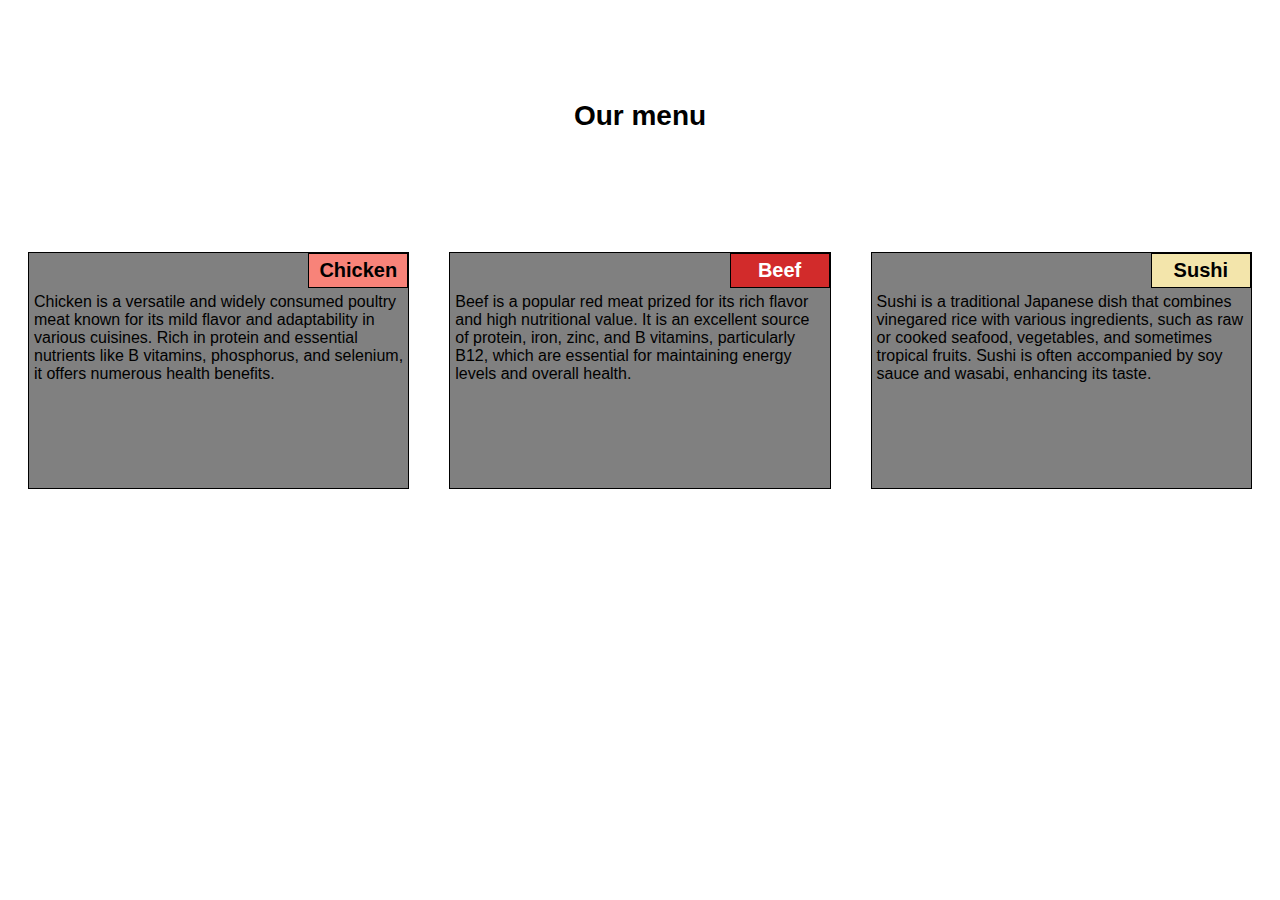
<file: coursera/index.html>
<!doctype html>
<html lang="en">
<head>
    <meta charset="UTF-8">
    <meta name="viewport" content="width=device-width, initial-scale=1.0">
    <title>module2-solution</title>
    <link rel="stylesheet" href="styles.css">
    
</head>
<body>
    <h1>Our menu</h1>
    <section class="column-lg-4 colmn-md-6 colmn-sm-12">
        <div>
            <p class="part1">Chicken</p>
            <p class="content">
                Chicken is a versatile and widely consumed poultry meat known for its mild flavor and adaptability in various cuisines. Rich in protein and essential nutrients like B vitamins, phosphorus, and selenium, it offers numerous health benefits.
            </p>
        </div>
    </section>
    <section class="column-lg-4 colmn-md-6 colmn-sm-12">
        <div>
            <p class="part2">Beef</p>
            <p class="content">Beef is a popular red meat prized for its rich flavor and high nutritional value. It is an excellent source of protein, iron, zinc, and B vitamins, particularly B12, which are essential for maintaining energy levels and overall health.</p>
        </div>
    </section>
    <section class="column-lg-4 colmn-md-12 colmn-sm-12">
        <div>
            <p class="part3">Sushi</p>
            <p class="content">Sushi is a traditional Japanese dish that combines vinegared rice with various ingredients, such as raw or cooked seafood, vegetables, and sometimes tropical fruits. Sushi is often accompanied by soy sauce and wasabi, enhancing its taste.</p>
        </div>
</body>

</html>
</file>
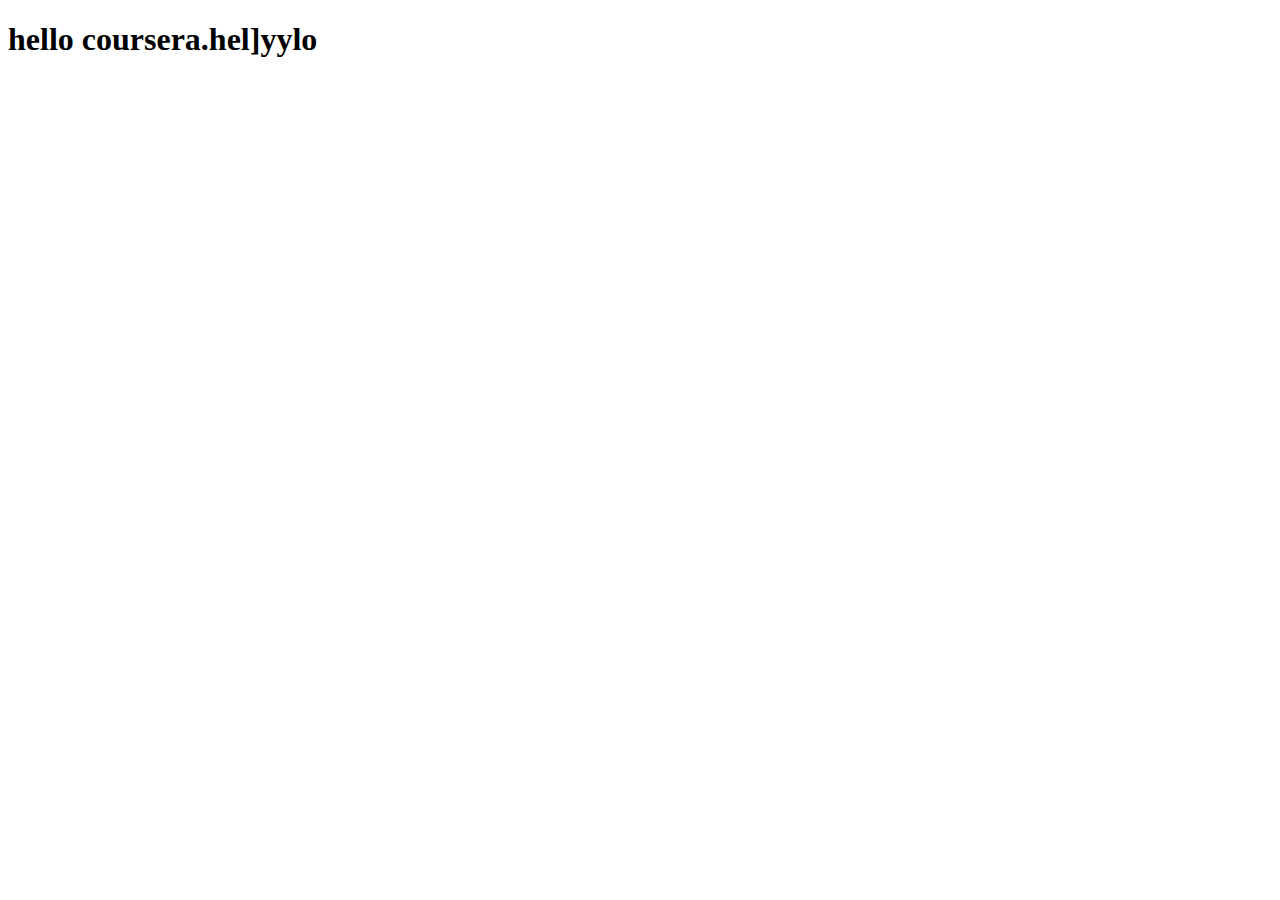
<file: site/index.html>
<!DOCTYPE html>
<html>
<head>
	<meta charset="utf-8">
	<meta name="viewport" content="width=device-width, initial-scale=1">
	<title>hello coursera
	</title>
</head>
<body>
<h1>hello coursera.hel]yylo</h1>
</body>
</html>
</file>
<file: coursera/styles.css>
* {
        box-sizing: border-box;
    }

    body {
        font-family: Arial, Helvetica, sans-serif;
    }

    h1 {
        margin: 100px;
        text-align: center;
        font-weight: bold;
        font-size: 175%;
    }

    section {
        position: relative;
        padding: 20px;
        width: 100%;
    }

    p {
        position: relative;
        clear: right;
    }

    div {
        position: relative;
        background-color: gray;
        border: 1px solid black;
        width: 100%;
        margin-left: auto;
        margin-right: auto;
        margin-bottom: auto;
    }

    .part1 {
        float: right;
        width: 100px;
        padding: 5px;
        margin: 0px;
        border: 1px solid black;
        text-align: center;
        font-size: 125%;
        font-weight: bold;
        background-color: #F88379;

    }

    .part2 {
        float: right;
        color: white;
        width: 100px;
        padding: 5px;
        margin: 0px;
        border: 1px solid black;
        text-align: center;
        font-size: 125%;
        font-weight: bold;
        background-color: #D22B2B;

    }

    .part3 {
        color: black;
        float: right;
        width: 100px;
        padding: 5px;
        margin: 0px;
        border: 1px solid black;
        text-align: center;
        font-size: 125%;
        font-weight: bold;
        background-color: #F3E5AB;

    }

    .content {
        padding: 5px;
        border: none;
        background-color: gray;
        color: black;
        margin: 0px;
        height: 200px;
        overflow: auto;
    }

     /*desktop version*/
    @media (min-width: 992px) {
        .column-lg-4 {
            float: left;
            width: 33.33%;
        }
    }

    /*tablet version*/
    @media (min-width: 768px) and (max-width: 991px) {
        .colmn-md-6 {
            float: left;
            width: 50%;
            margin-left: auto;
            margin-right: auto;
        }

        .colmn-md-12 {
            float: left;
            width: 100%;
            margin-left: auto;
            margin-right: auto;
        }
    }

    /*mobile version*/
    @media (max-width: 767px) {
        .colmn-sm-12 {
            float: left;
            width: 100%;
        }
    }
</file>
